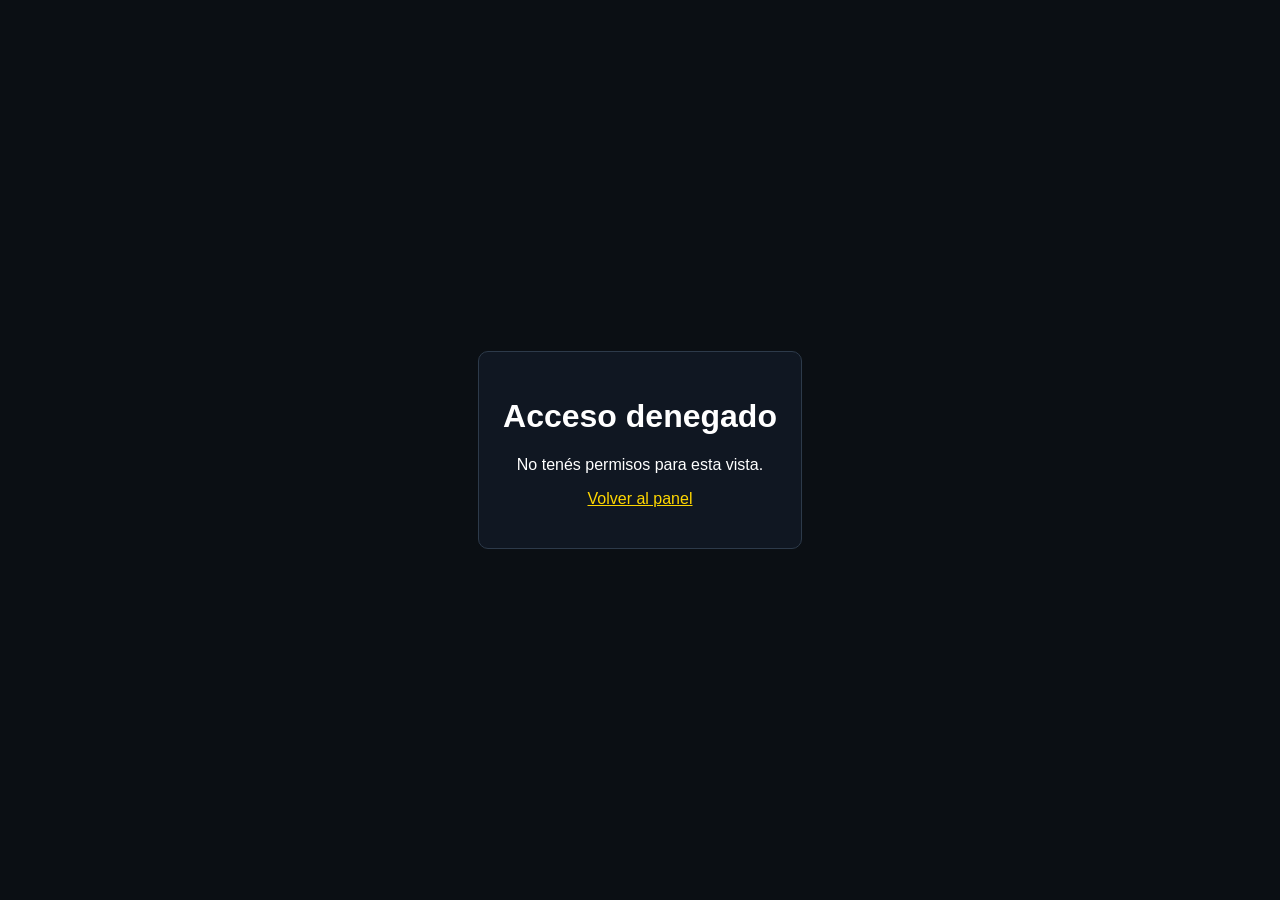
<file: forbidden.html>
<!DOCTYPE html>
<html lang="es">
<head>
<meta charset="UTF-8">
<meta name="viewport" content="width=device-width, initial-scale=1.0">
<title>Sin permisos</title>
<style>
body{font-family:Arial,sans-serif;background:#0b0f14;color:#fff;display:grid;place-items:center;height:100vh;margin:0}
.box{max-width:520px;text-align:center;padding:24px;border:1px solid #2d3a4a;border-radius:10px;background:#101722}
a{color:#ffd700}
</style>
</head>
<body>
<div class="box">
<h1>Acceso denegado</h1>
<p>No tenés permisos para esta vista.</p>
<p><a href="/">Volver al panel</a></p>
</div>
</body>
</html>
</file>
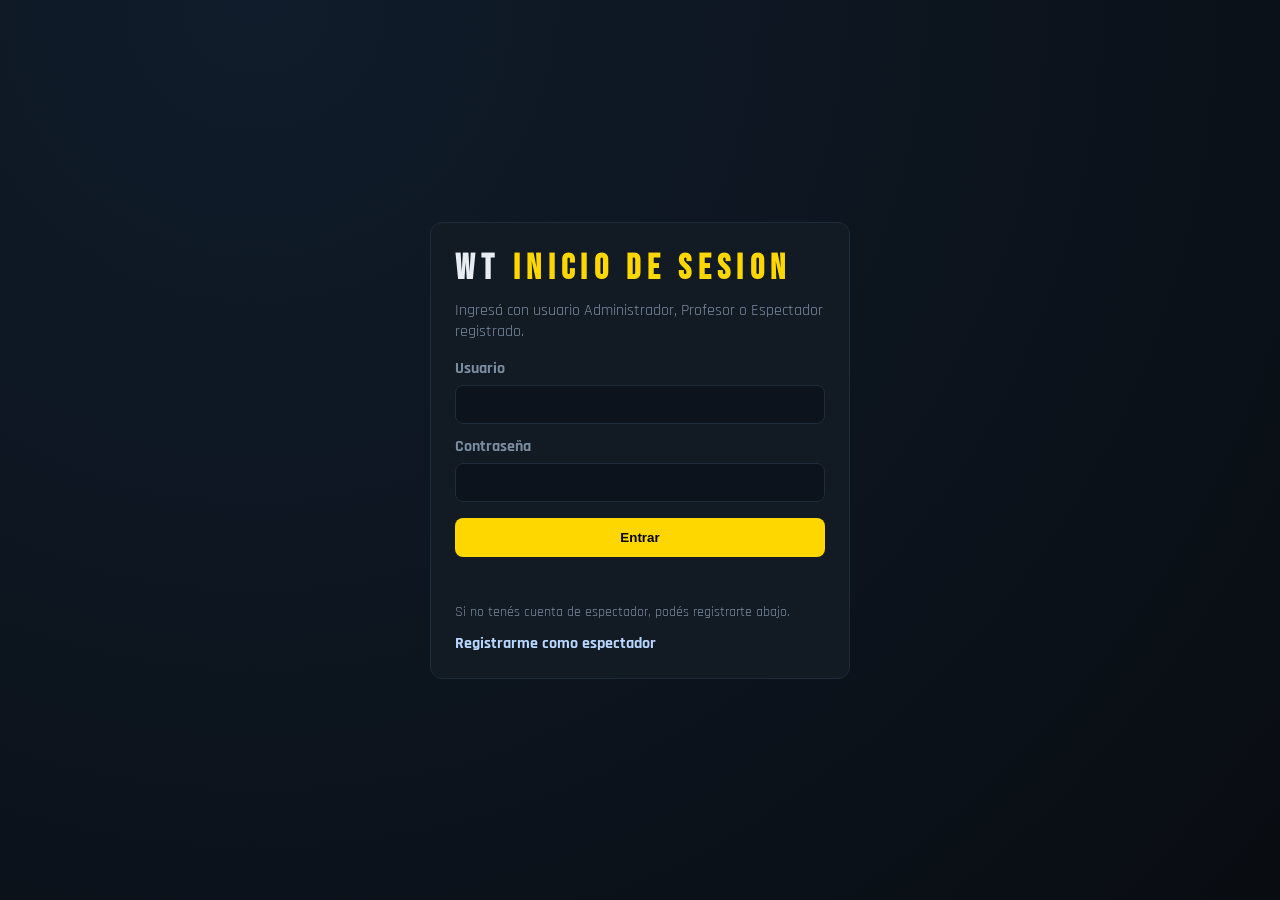
<file: login.html>
<!DOCTYPE html>
<html lang="es">
<head>
<meta charset="UTF-8">
<meta name="viewport" content="width=device-width, initial-scale=1.0">
<title>Inicio de Sesion WT</title>
<style>
@import url('https://fonts.googleapis.com/css2?family=Bebas+Neue&family=Rajdhani:wght@400;600;700&display=swap');
:root{--bg:#090d12;--panel:#121a24;--border:#1d2b3b;--text:#e8edf2;--dim:#7a8da1;--gold:#ffd700}
*{box-sizing:border-box;margin:0;padding:0}
body{font-family:'Rajdhani',sans-serif;background:radial-gradient(circle at 20% 0%,#101c2b,#090d12);color:var(--text);display:grid;place-items:center;min-height:100vh;padding:16px}
.card{width:min(420px,100%);background:var(--panel);border:1px solid var(--border);padding:24px;border-radius:12px}
h1{font-family:'Bebas Neue',sans-serif;letter-spacing:.18em;font-size:2.2rem;margin-bottom:10px}
h1 span{color:var(--gold)}
p{color:var(--dim);margin-bottom:16px}
label{display:block;margin:12px 0 6px;color:var(--dim);font-weight:700}
input{width:100%;padding:11px;border:1px solid var(--border);border-radius:8px;background:#0c131c;color:var(--text)}
button{margin-top:16px;width:100%;padding:12px;border:none;border-radius:8px;background:var(--gold);color:#000;font-weight:800;cursor:pointer}
.msg{margin-top:12px;color:#ff9e9e;min-height:20px}
.hint{margin-top:14px;color:var(--dim);font-size:.9rem}
.links{margin-top:12px;display:flex;justify-content:space-between;gap:8px;flex-wrap:wrap}
.links a{color:#b8d7ff;text-decoration:none;font-weight:700}
@media(max-width:560px){.card{padding:16px}h1{font-size:1.8rem}}
</style>
</head>
<body>
  <form class="card" onsubmit="doLogin(event)">
    <h1>WT <span>INICIO DE SESION</span></h1>
    <p>Ingresá con usuario Administrador, Profesor o Espectador registrado.</p>

    <label>Usuario</label>
    <input id="username" required>

    <label>Contraseña</label>
    <input id="password" type="password" required>

    <button type="submit">Entrar</button>
    <div class="msg" id="msg"></div>
    <div class="hint">Si no tenés cuenta de espectador, podés registrarte abajo.</div>
    <div class="links">
      <a href="/register_spectator">Registrarme como espectador</a>
    </div>
  </form>

<script>
async function doLogin(e){
  e.preventDefault();
  const username = document.getElementById('username').value.trim();
  const password = document.getElementById('password').value.trim();

  const res = await fetch('/login',{
    method:'POST',
    headers:{'Content-Type':'application/json'},
    body: JSON.stringify({username,password})
  });

  if(!res.ok){
    document.getElementById('msg').textContent = 'Credenciales inválidas.';
    return;
  }

  window.location.href = '/';
}
</script>
</body>
</html>
</file>
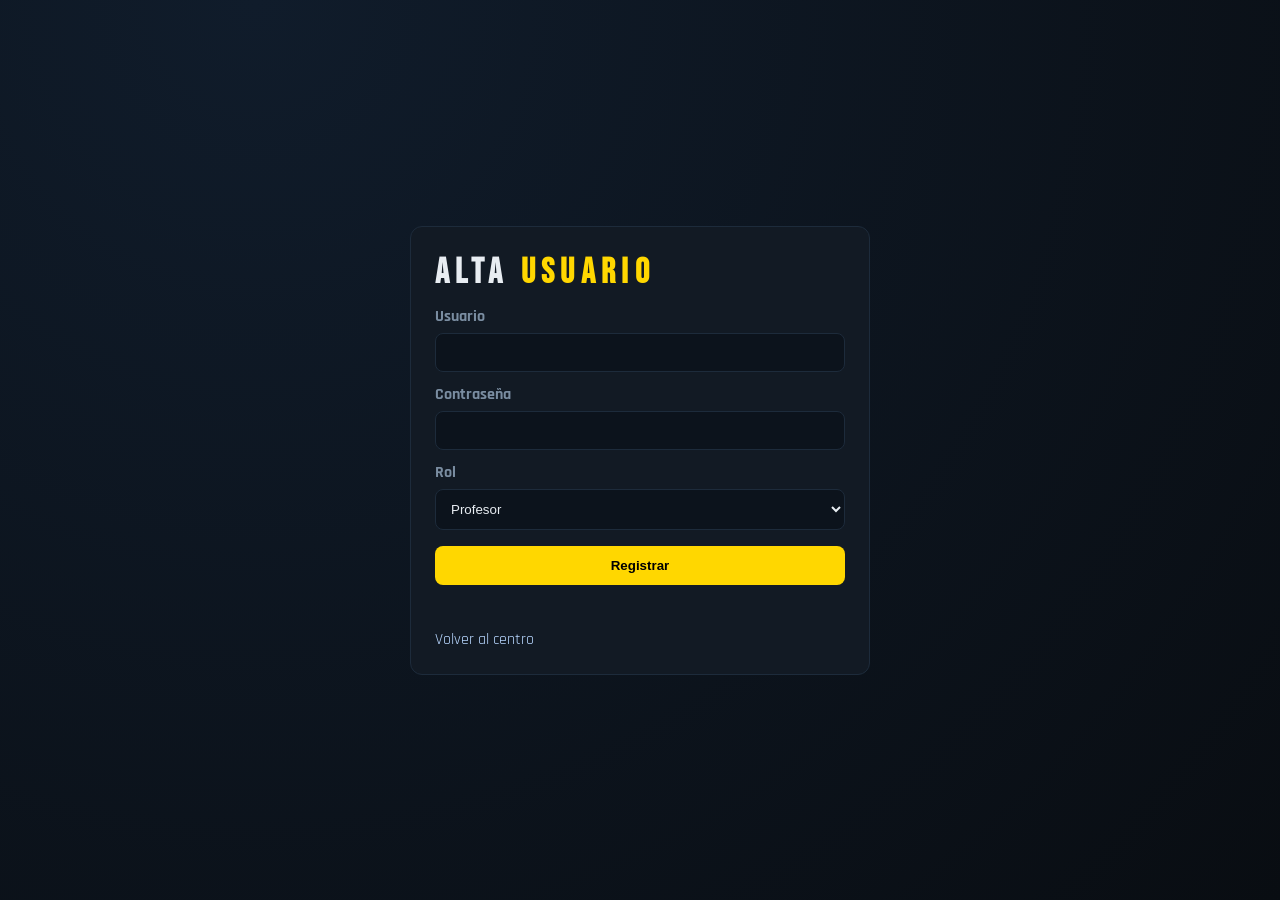
<file: register.html>
<!DOCTYPE html>
<html lang="es">
<head>
<meta charset="UTF-8">
<meta name="viewport" content="width=device-width, initial-scale=1.0">
<title>Registrar Usuario</title>
<style>
@import url('https://fonts.googleapis.com/css2?family=Bebas+Neue&family=Rajdhani:wght@400;600;700&display=swap');
:root{--bg:#090d12;--panel:#121a24;--border:#1d2b3b;--text:#e8edf2;--dim:#7a8da1;--gold:#ffd700}
*{box-sizing:border-box;margin:0;padding:0}
body{font-family:'Rajdhani',sans-serif;background:radial-gradient(circle at 20% 0%,#101c2b,#090d12);color:var(--text);display:grid;place-items:center;min-height:100vh;padding:16px}
.card{width:min(460px,100%);background:var(--panel);border:1px solid var(--border);padding:24px;border-radius:12px}
h1{font-family:'Bebas Neue',sans-serif;letter-spacing:.18em;font-size:2.2rem;margin-bottom:10px}
h1 span{color:var(--gold)}
label{display:block;margin:12px 0 6px;color:var(--dim);font-weight:700}
input,select{width:100%;padding:11px;border:1px solid var(--border);border-radius:8px;background:#0c131c;color:var(--text)}
button{margin-top:16px;width:100%;padding:12px;border:none;border-radius:8px;background:var(--gold);color:#000;font-weight:800;cursor:pointer}
.msg{margin-top:12px;color:#9ef5b7;min-height:20px}
.err{color:#ff9e9e}
a{display:inline-block;margin-top:12px;color:#b8d7ff;text-decoration:none}
@media(max-width:560px){.card{padding:16px}h1{font-size:1.8rem}}
</style>
</head>
<body>
  <form class="card" onsubmit="registerUser(event)">
    <h1>ALTA <span>USUARIO</span></h1>

    <label>Usuario</label>
    <input id="username" required minlength="3">

    <label>Contraseña</label>
    <input id="password" type="password" required minlength="8">

    <label>Rol</label>
    <select id="role">
      <option value="professor">Profesor</option>
      <option value="admin">Administrador</option>
    </select>

    <button type="submit">Registrar</button>
    <div class="msg" id="msg"></div>
    <a href="/">Volver al centro</a>
  </form>

<script>
async function registerUser(e){
  e.preventDefault();
  const username = document.getElementById('username').value.trim();
  const password = document.getElementById('password').value.trim();
  const role = document.getElementById('role').value;

  const res = await fetch('/register',{
    method:'POST',
    headers:{'Content-Type':'application/json'},
    body: JSON.stringify({username,password,role})
  });

  const msg = document.getElementById('msg');
  msg.classList.remove('err');

  if(!res.ok){
    msg.textContent = 'No se pudo registrar (usuario existente, datos inválidos o contraseña corta).';
    msg.classList.add('err');
    return;
  }

  msg.textContent = 'Usuario registrado correctamente.';
  document.getElementById('username').value='';
  document.getElementById('password').value='';
}
</script>
</body>
</html>
</file>
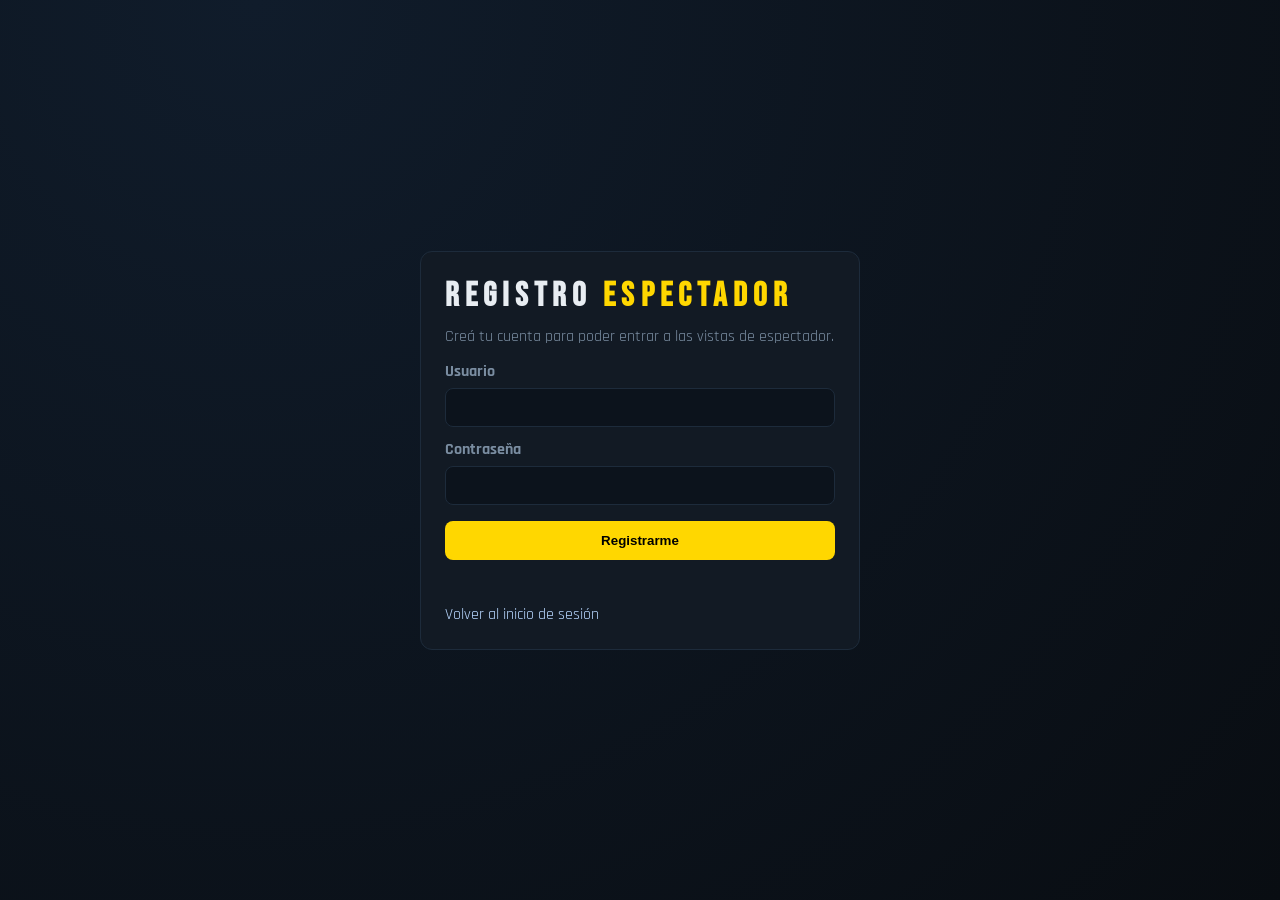
<file: register_spectator.html>
<!DOCTYPE html>
<html lang="es">
<head>
<meta charset="UTF-8">
<meta name="viewport" content="width=device-width, initial-scale=1.0">
<title>Registro de Espectador</title>
<style>
@import url('https://fonts.googleapis.com/css2?family=Bebas+Neue&family=Rajdhani:wght@400;600;700&display=swap');
:root{--bg:#090d12;--panel:#121a24;--border:#1d2b3b;--text:#e8edf2;--dim:#7a8da1;--gold:#ffd700}
*{box-sizing:border-box;margin:0;padding:0}
body{font-family:'Rajdhani',sans-serif;background:radial-gradient(circle at 20% 0%,#101c2b,#090d12);color:var(--text);display:grid;place-items:center;min-height:100vh;padding:16px}
.card{width:min(440px,100%);background:var(--panel);border:1px solid var(--border);padding:24px;border-radius:12px}
h1{font-family:'Bebas Neue',sans-serif;letter-spacing:.18em;font-size:2.1rem;margin-bottom:10px}
h1 span{color:var(--gold)}
p{color:var(--dim);margin-bottom:14px}
label{display:block;margin:12px 0 6px;color:var(--dim);font-weight:700}
input{width:100%;padding:11px;border:1px solid var(--border);border-radius:8px;background:#0c131c;color:var(--text)}
button{margin-top:16px;width:100%;padding:12px;border:none;border-radius:8px;background:var(--gold);color:#000;font-weight:800;cursor:pointer}
.msg{margin-top:12px;color:#9ef5b7;min-height:20px}
.err{color:#ff9e9e}
a{display:inline-block;margin-top:12px;color:#b8d7ff;text-decoration:none}
@media(max-width:560px){.card{padding:16px}h1{font-size:1.8rem}}
</style>
</head>
<body>
  <form class="card" onsubmit="registerSpectator(event)">
    <h1>REGISTRO <span>ESPECTADOR</span></h1>
    <p>Creá tu cuenta para poder entrar a las vistas de espectador.</p>

    <label>Usuario</label>
    <input id="username" required minlength="3">

    <label>Contraseña</label>
    <input id="password" type="password" required minlength="8">

    <button type="submit">Registrarme</button>
    <div class="msg" id="msg"></div>
    <a href="/login">Volver al inicio de sesión</a>
  </form>

<script>
async function registerSpectator(e){
  e.preventDefault();
  const username = document.getElementById('username').value.trim();
  const password = document.getElementById('password').value.trim();

  const res = await fetch('/register_spectator',{
    method:'POST',
    headers:{'Content-Type':'application/json'},
    body: JSON.stringify({username,password})
  });

  const msg = document.getElementById('msg');
  msg.classList.remove('err');

  if(!res.ok){
    msg.textContent = 'No se pudo registrar (usuario existente o datos inválidos o contraseña corta).';
    msg.classList.add('err');
    return;
  }

  msg.textContent = 'Registro completado. Ahora podés iniciar sesión.';
  document.getElementById('username').value='';
  document.getElementById('password').value='';
}
</script>
</body>
</html>
</file>
